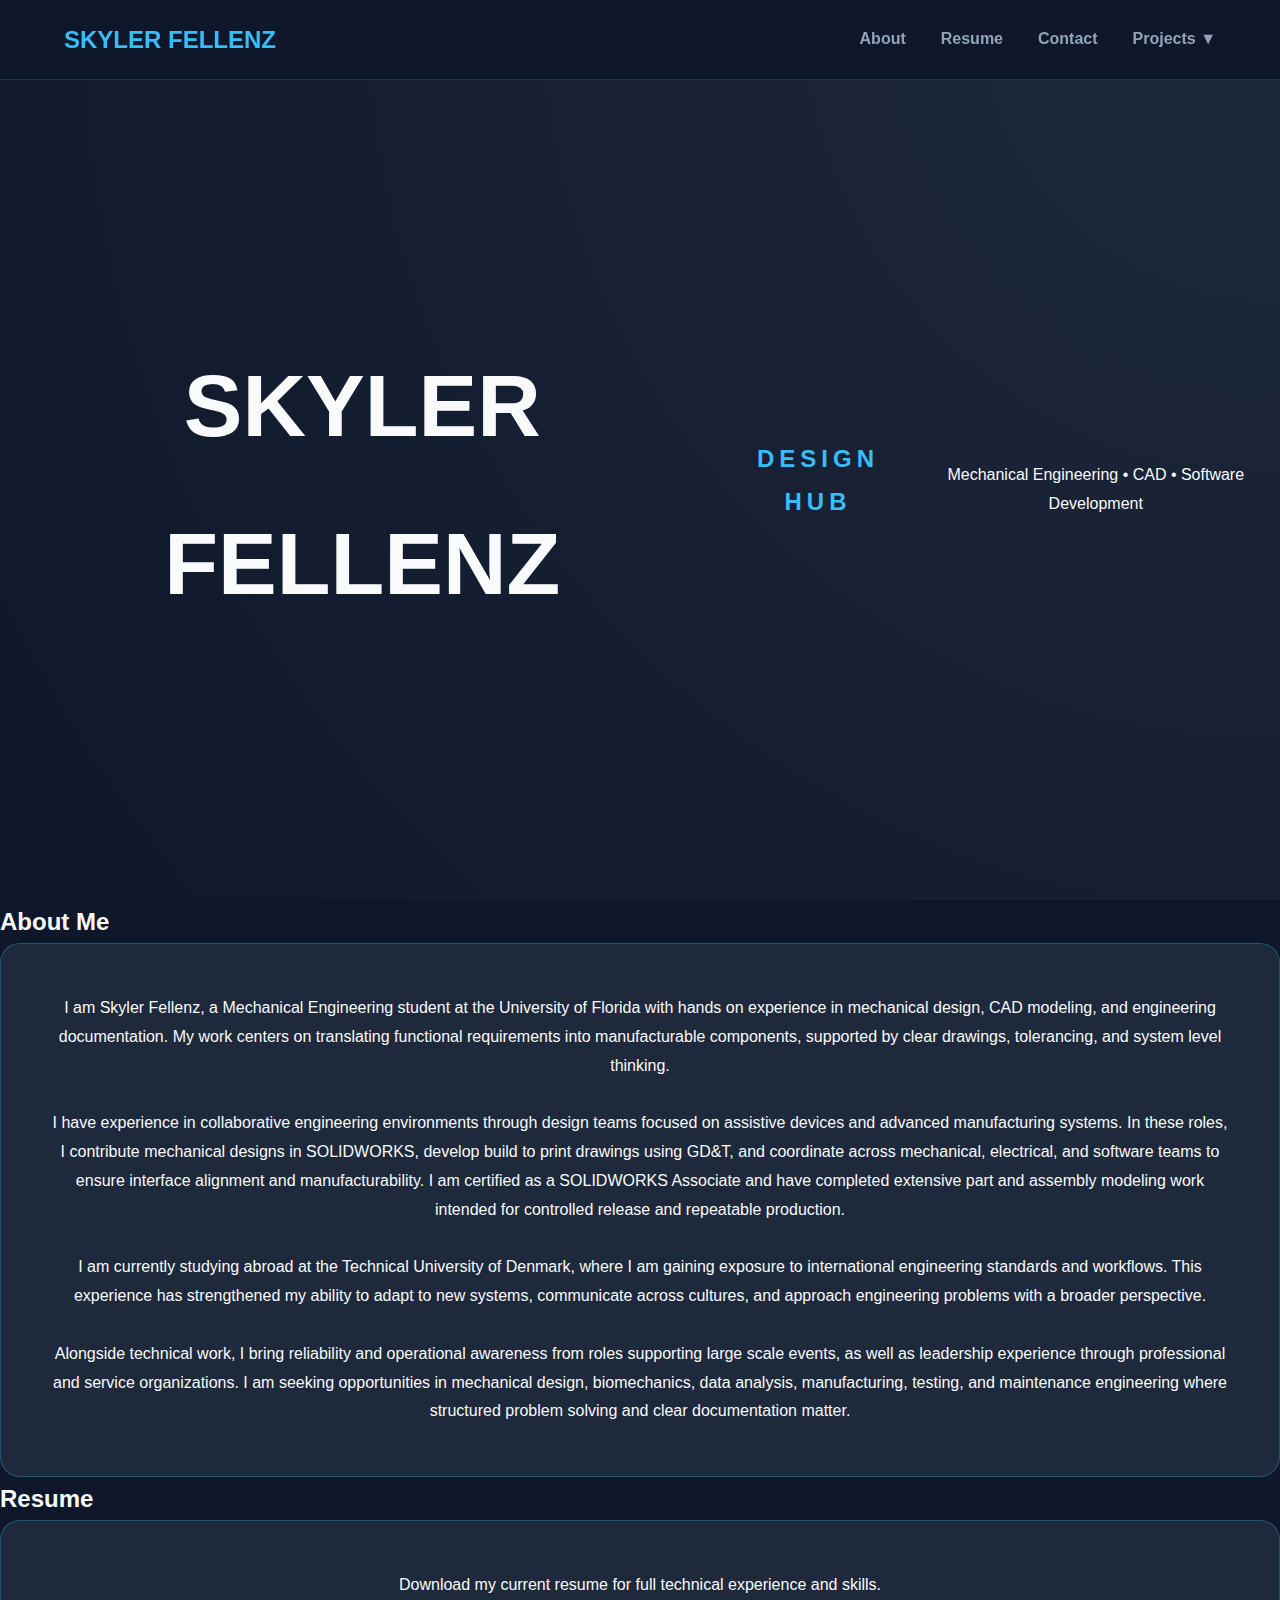
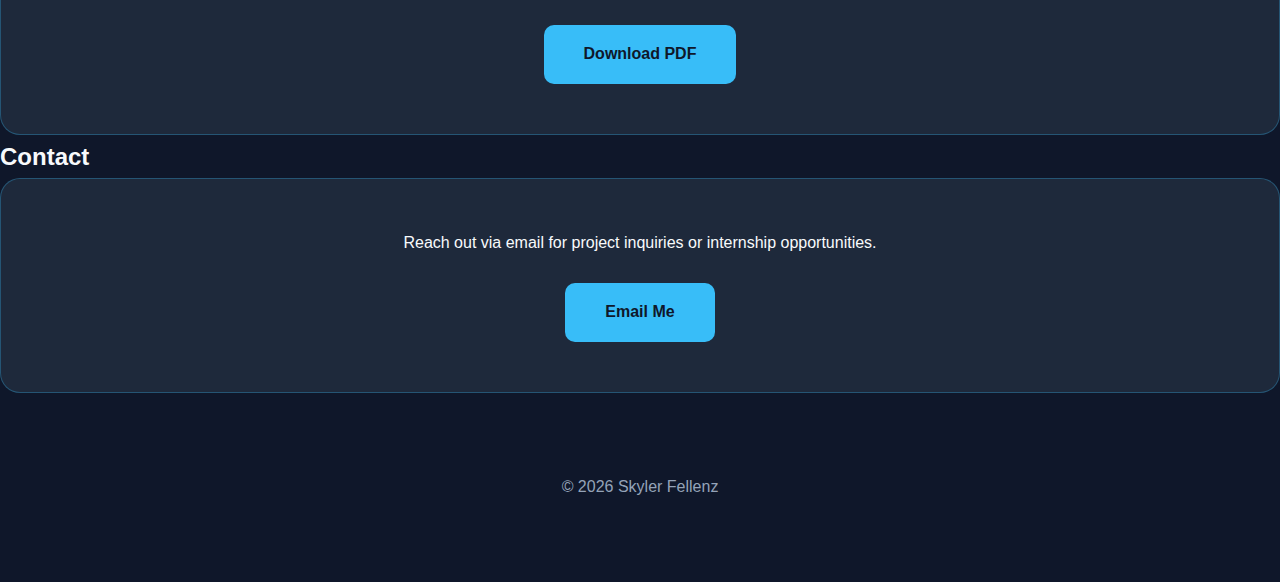
<file: index.html>
<!DOCTYPE html>
<html lang="en">
<head>
    <meta charset="UTF-8">
    <title>Skyler Fellenz | Design Hub</title>
    <link rel="stylesheet" href="style.css">
</head>
<body>
    <header>
        <div class="brand-name"><a href="index.html">SKYLER FELLENZ</a></div>
        <nav>
            <ul class="nav-links">
                <li><a href="#about">About</a></li>
                <li><a href="#resume">Resume</a></li>
                <li><a href="#contact">Contact</a></li>
                <li class="dropdown">
                    <a href="#">Projects ▼</a>
                    <ul class="dropdown-menu">
                        <li><a href="coding.html">Coding <span class="status-label">(Coming Soon)</span></a></li>
                        <li><a href="eml2023.html">EML2023</a></li>
                        <li><a href="grip.html">GRiP <span class="status-label">(Coming Soon)</span></a></li>
                        <li><a href="iam3d.html">IAM3D <span class="status-label">(Coming Soon)</span></a></li>
                    </ul>
                </li>
            </ul>
        </nav>
    </header>

    <section class="hero">
        <h1>SKYLER FELLENZ</h1>
        <h2>DESIGN HUB</h2>
        <p>Mechanical Engineering • CAD • Software Development</p>
    </section>

    <section id="about" class="container">
        <h2 class="section-title">About Me</h2>
        <div class="file-card">
            <p>I am Skyler Fellenz, a Mechanical Engineering student at the University of Florida with hands on experience in mechanical design, CAD modeling, and engineering documentation. My work centers on translating functional requirements into manufacturable components, supported by clear drawings, tolerancing, and system level thinking.<br><br>
            
            I have experience in collaborative engineering environments through design teams focused on assistive devices and advanced manufacturing systems. In these roles, I contribute mechanical designs in SOLIDWORKS, develop build to print drawings using GD&T, and coordinate across mechanical, electrical, and software teams to ensure interface alignment and manufacturability. I am certified as a SOLIDWORKS Associate and have completed extensive part and assembly modeling work intended for controlled release and repeatable production.<br><br>

            I am currently studying abroad at the Technical University of Denmark, where I am gaining exposure to international engineering standards and workflows. This experience has strengthened my ability to adapt to new systems, communicate across cultures, and approach engineering problems with a broader perspective.<br><br>

            Alongside technical work, I bring reliability and operational awareness from roles supporting large scale events, as well as leadership experience through professional and service organizations. I am seeking opportunities in mechanical design, biomechanics, data analysis, manufacturing, testing, and maintenance engineering where structured problem solving and clear documentation matter.</p>
        </div>
    </section>

    <section id="resume" class="container">
        <h2 class="section-title">Resume</h2>
        <div class="file-card">
            <p>Download my current resume for full technical experience and skills.</p>
            <a href="resume.pdf" class="btn-download" download>Download PDF</a>
        </div>
    </section>

    <section id="contact" class="container">
        <h2 class="section-title">Contact</h2>
        <div class="file-card">
            <p>Reach out via email for project inquiries or internship opportunities.</p>
            <a href="mailto:skyfellenzjobs@gmail.com" class="btn-download">Email Me</a>
        </div>
    </section>
    <footer>&copy; 2026 Skyler Fellenz</footer>
</body>
</html>
</file>
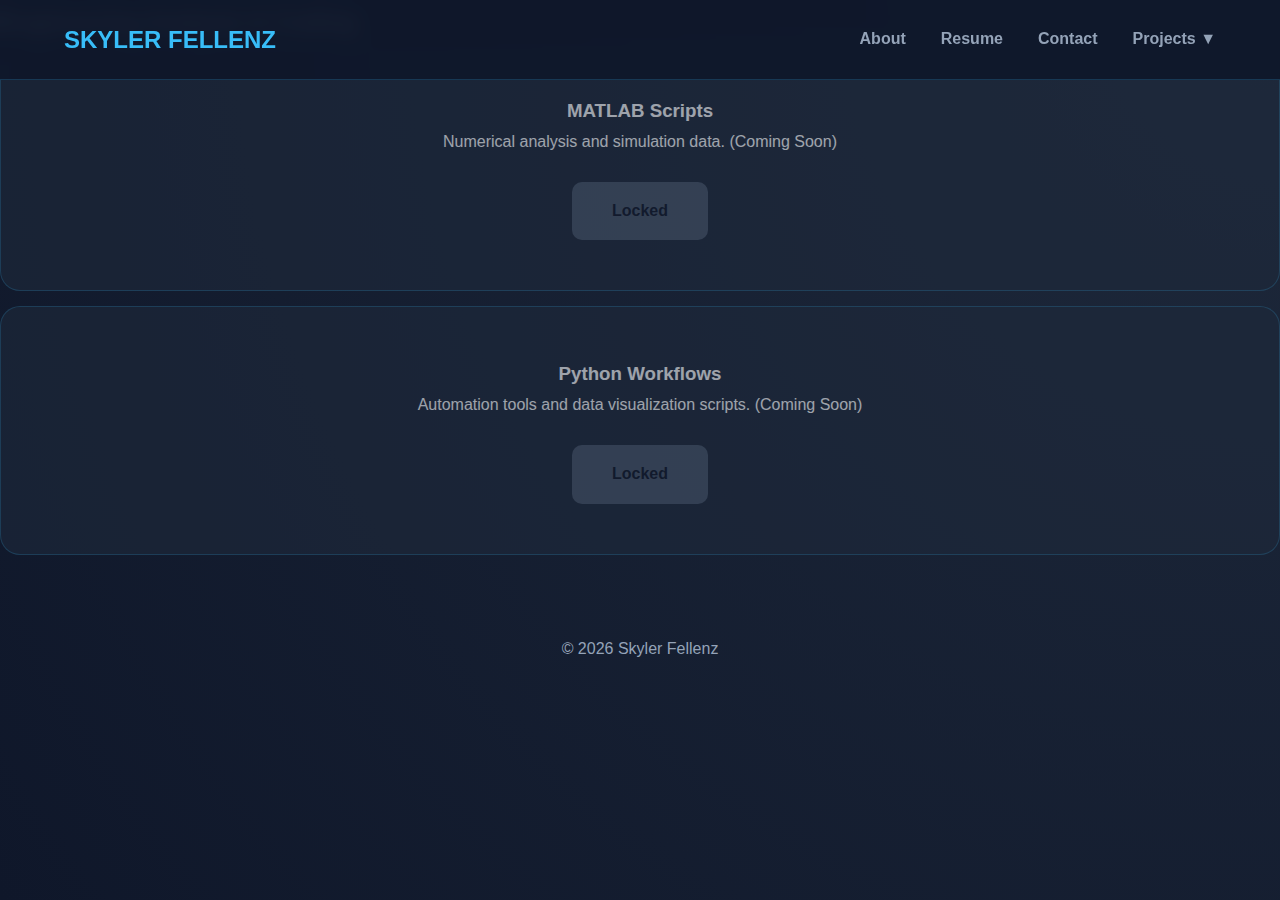
<file: coding.html>
<!DOCTYPE html>
<html lang="en">
<head>
    <meta charset="UTF-8">
    <title>Coding | Skyler Fellenz</title>
    <link rel="stylesheet" href="style.css">
</head>
<body>
    <header>
        <div class="brand-name"><a href="index.html">SKYLER FELLENZ</a></div>
        <nav><ul class="nav-links">
            <li><a href="index.html#about">About</a></li>
            <li><a href="index.html#resume">Resume</a></li>
            <li><a href="index.html#contact">Contact</a></li>
            <li class="dropdown">
                <a href="#">Projects ▼</a>
                <ul class="dropdown-menu">
                    <li><a href="coding.html">Coding</a></li>
                    <li><a href="eml2023.html">EML2023</a></li>
                    <li><a href="grip.html">GRiP</a></li>
                    <li><a href="iam3d.html">IAM3D</a></li>
                </ul>
            </li>
        </ul></nav>
    </header>

    <div class="container">
        <h2 class="section-title">Engineering Analysis & Coding</h2>
        <div class="file-grid" style="display: flex; flex-direction: column; gap: 15px;">
            <div class="file-card" style="opacity: 0.6;">
                <h3>MATLAB Scripts</h3>
                <p>Numerical analysis and simulation data. (Coming Soon)</p>
                <a href="#" class="btn-download" style="background: #475569; cursor: not-allowed;">Locked</a>
            </div>
            <div class="file-card" style="opacity: 0.6;">
                <h3>Python Workflows</h3>
                <p>Automation tools and data visualization scripts. (Coming Soon)</p>
                <a href="#" class="btn-download" style="background: #475569; cursor: not-allowed;">Locked</a>
            </div>
        </div>
    </div>
    <footer>&copy; 2026 Skyler Fellenz</footer>
</body>
</html>
</file>
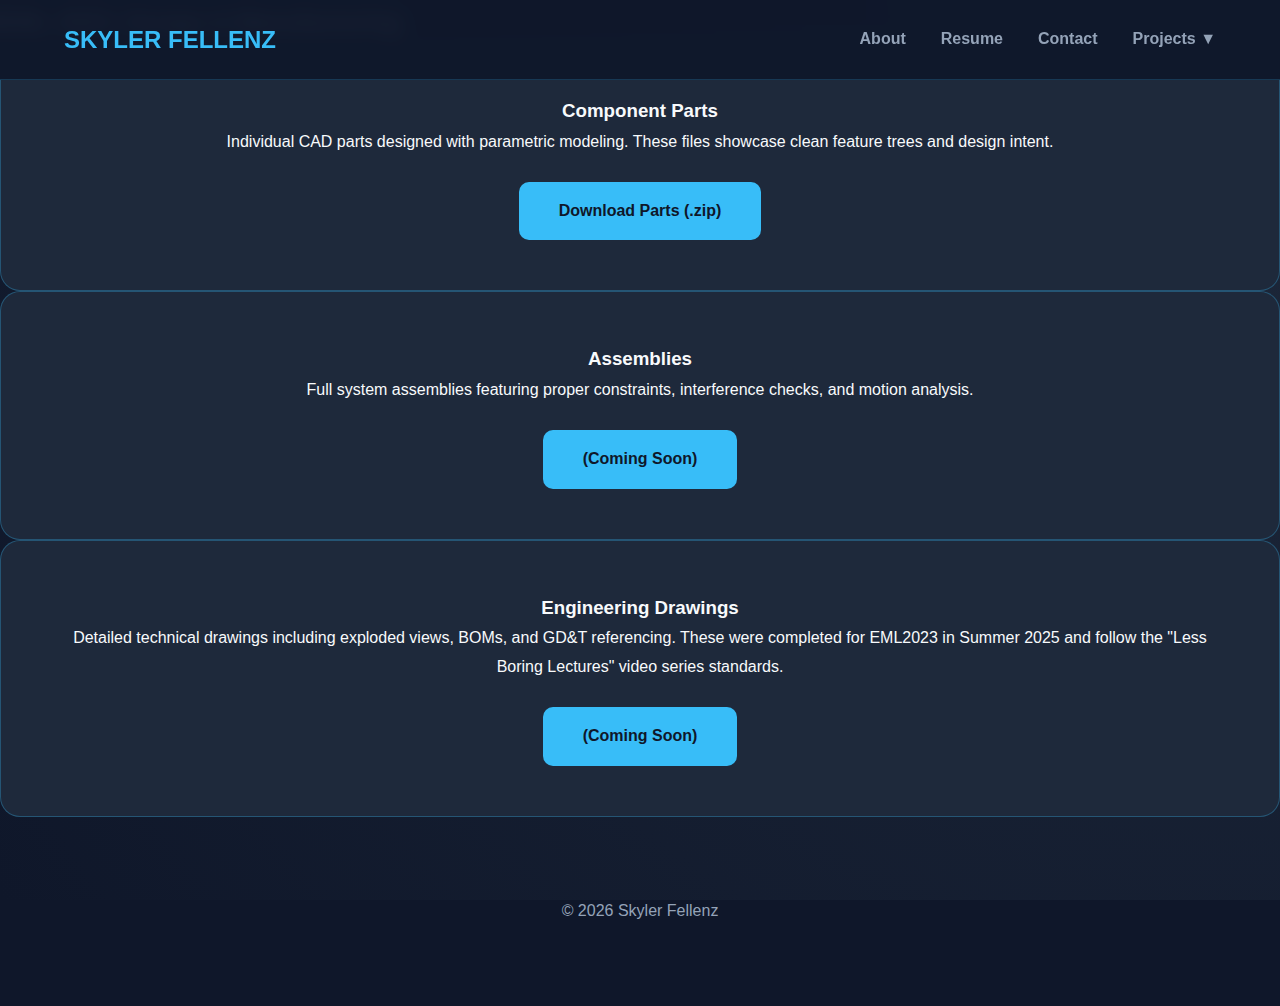
<file: eml2023.html>
<!DOCTYPE html>
<html lang="en">
<head>
    <meta charset="UTF-8">
    <title>EML2023 | Skyler Fellenz</title>
    <link rel="stylesheet" href="style.css">
</head>
<body>
    <header>
        <div class="brand-name"><a href="index.html">SKYLER FELLENZ</a></div>
        <nav>
            <ul class="nav-links">
                <li><a href="index.html#about">About</a></li>
                <li><a href="index.html#resume">Resume</a></li>
                <li><a href="index.html#contact">Contact</a></li>
                <li class="dropdown">
                    <a href="#">Projects ▼</a>
                    <ul class="dropdown-menu">
                        <li><a href="coding.html">Coding <span class="status-label">(Coming Soon)</span></a></li>
                        <li><a href="eml2023.html">EML2023</a></li>
                        <li><a href="grip.html">GRiP <span class="status-label">(Coming Soon)</span></a></li>
                        <li><a href="iam3d.html">IAM3D <span class="status-label">(Coming Soon)</span></a></li>
                    </ul>
                </li>
            </ul>
        </nav>
    </header>

    <div class="container">
        <h2 class="section-title">EML 2023: Design & Manufacturing</h2>
        
        <div class="file-card">
            <h3>Component Parts</h3>
            <p>Individual CAD parts designed with parametric modeling. These files showcase clean feature trees and design intent.</p>
            <a href="cad_files/parts_package.zip" class="btn-download" download>Download Parts (.zip)</a>
        </div>

        <div class="file-card card-disabled">
            <h3>Assemblies</h3>
            <p>Full system assemblies featuring proper constraints, interference checks, and motion analysis.</p>
            <a href="#" class="btn-download btn-coming-soon">(Coming Soon)</a>
        </div>

        <div class="file-card card-disabled">
            <h3>Engineering Drawings</h3>
            <p>Detailed technical drawings including exploded views, BOMs, and GD&T referencing. These were completed for EML2023 in Summer 2025 and follow the "Less Boring Lectures" video series standards.</p>
            <a href="#" class="btn-download btn-coming-soon">(Coming Soon)</a>
        </div>
    </div>
    <footer>&copy; 2026 Skyler Fellenz</footer>
</body>
</html>
</file>
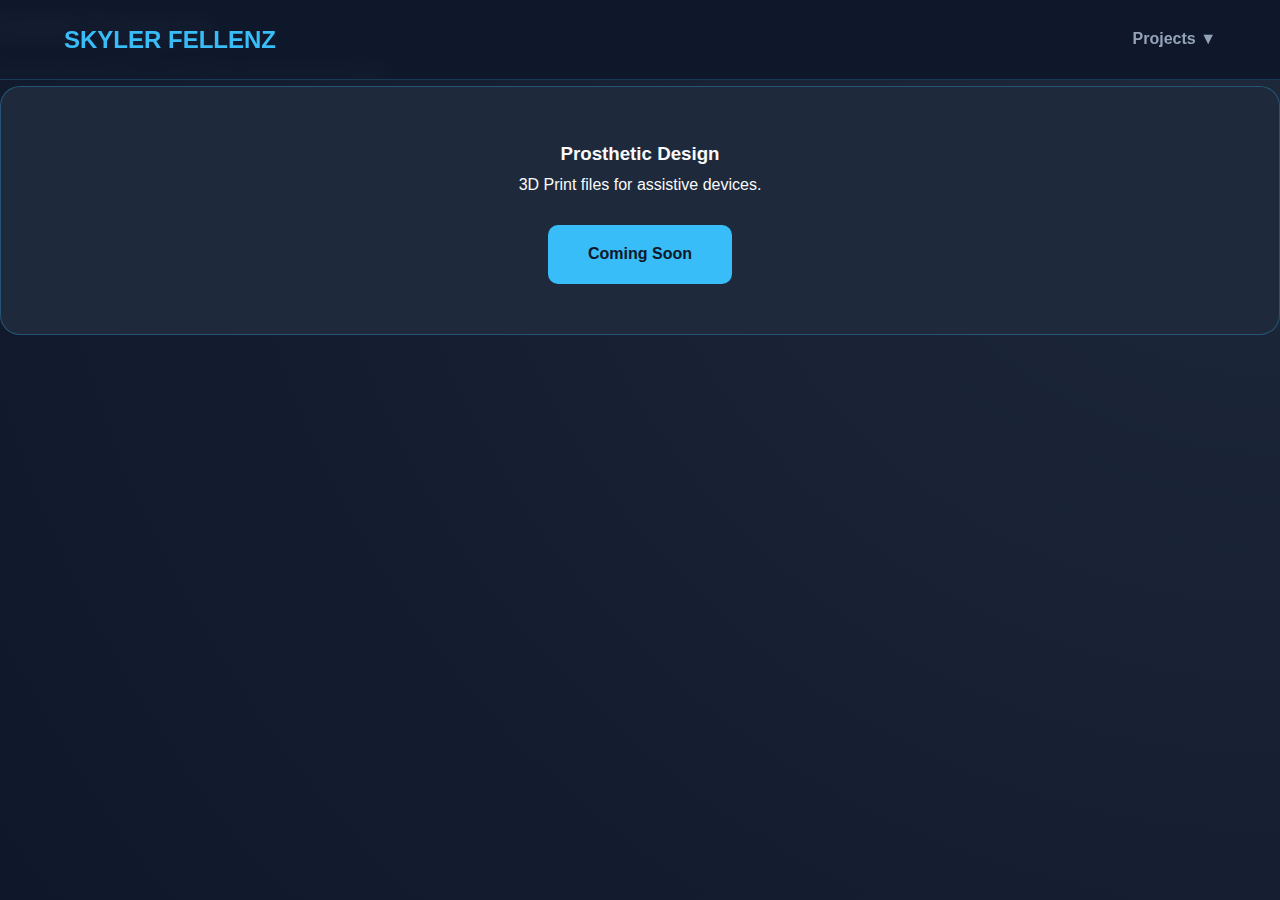
<file: GRiP.html>
<!DOCTYPE html>
<html lang="en">
<head>
    <meta charset="UTF-8">
    <meta name="viewport" content="width=device-width, initial-scale=1.0">
    <title>GRiP Projects</title>
    <link rel="stylesheet" href="style.css">
</head>
<body>
    <header>
        <div class="brand-name"><a href="index.html">SKYLER FELLENZ</a></div>
        <nav><ul class="nav-links"><li class="dropdown"><a href="#">Projects ▼</a><ul class="dropdown-menu"><li><a href="coding.html">Coding</a></li><li><a href="eml2023.html">EML2023</a></li><li><a href="grip.html">GRiP</a></li><li><a href="iam3d.html">IAM3D</a></li></ul></li></ul></nav>
    </header>
    <div class="container">
        <h1>GRiP Projects</h1>
        <p>Generational Relief in Prosthetics research and design.</p>
        <div class="file-grid">
            <div class="file-card">
                <h3>Prosthetic Design</h3>
                <p>3D Print files for assistive devices.</p>
                <a href="#" class="btn-download">Coming Soon</a>
            </div>
        </div>
    </div>
</body>
</html>
</file>
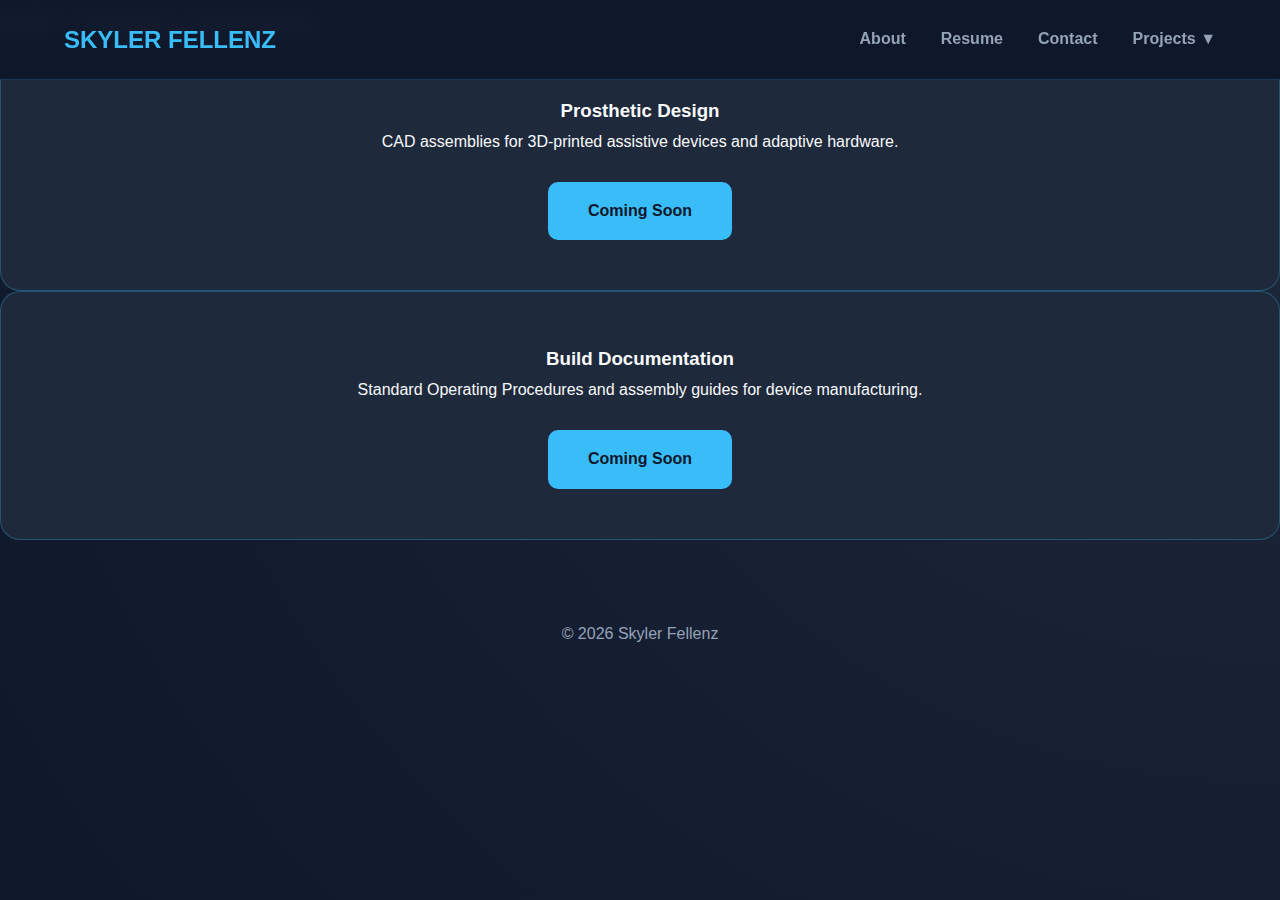
<file: grip.html>
<!DOCTYPE html>
<html lang="en">
<head>
    <meta charset="UTF-8">
    <title>GRiP | Skyler Fellenz</title>
    <link rel="stylesheet" href="style.css">
</head>
<body>
    <header>
        <div class="brand-name"><a href="index.html">SKYLER FELLENZ</a></div>
        <nav>
            <ul class="nav-links">
                <li><a href="index.html#about">About</a></li>
                <li><a href="index.html#resume">Resume</a></li>
                <li><a href="index.html#contact">Contact</a></li>
                <li class="dropdown">
                    <a href="#">Projects ▼</a>
                    <ul class="dropdown-menu">
                        <li><a href="coding.html">Coding <span class="status-label">(Coming Soon)</span></a></li>
                        <li><a href="eml2023.html">EML2023</a></li>
                        <li><a href="grip.html">GRiP <span class="status-label">(Coming Soon)</span></a></li>
                        <li><a href="iam3d.html">IAM3D <span class="status-label">(Coming Soon)</span></a></li>
                    </ul>
                </li>
            </ul>
        </nav>
    </header>

    <div class="container">
        <h2 class="section-title">GRiP: Assistive Technology</h2>
        
        <div class="file-card card-disabled">
            <h3>Prosthetic Design</h3>
            <p>CAD assemblies for 3D-printed assistive devices and adaptive hardware.</p>
            <a href="#" class="btn-download btn-coming-soon">Coming Soon</a>
        </div>

        <div class="file-card card-disabled">
            <h3>Build Documentation</h3>
            <p>Standard Operating Procedures and assembly guides for device manufacturing.</p>
            <a href="#" class="btn-download btn-coming-soon">Coming Soon</a>
        </div>
    </div>
    <footer>&copy; 2026 Skyler Fellenz</footer>
</body>
</html>
</file>
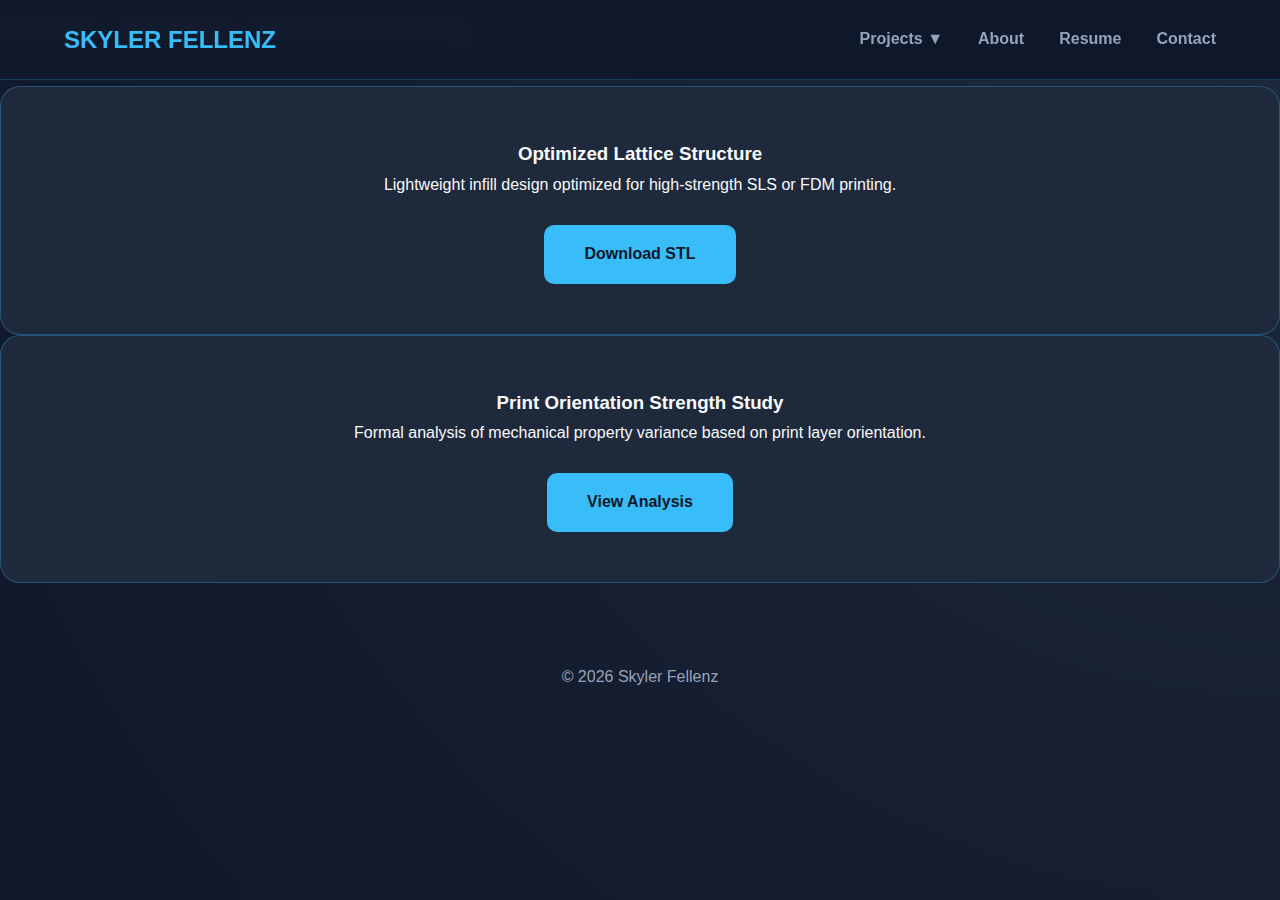
<file: iam3d.html>
<!DOCTYPE html>
<html lang="en">
<head>
    <meta charset="UTF-8">
    <meta name="viewport" content="width=device-width, initial-scale=1.0">
    <title>IAM3D | Skyler Fellenz</title>
    <link rel="stylesheet" href="style.css">
</head>
<body>
    <header>
        <div class="brand-name"><a href="index.html">SKYLER FELLENZ</a></div>
        <nav>
            <ul class="nav-links">
                <li class="dropdown">
                    <a href="#">Projects ▼</a>
                    <ul class="dropdown-menu">
                        <li><a href="coding.html">Coding</a></li>
                        <li><a href="eml2023.html">EML2023</a></li>
                        <li><a href="grip.html">GRiP</a></li>
                        <li><a href="iam3d.html">IAM3D</a></li>
                    </ul>
                </li>
                <li><a href="index.html#about">About</a></li>
                <li><a href="index.html#resume">Resume</a></li>
                <li><a href="index.html#contact">Contact</a></li>
            </ul>
        </nav>
    </header>

    <div class="container">
        <h1>IAM3D: Additive Manufacturing</h1>
        <p>Research and development focused on 3D printing optimization and complex geometries.</p>
        
        <div class="file-grid">
            <div class="file-card">
                <h3>Optimized Lattice Structure</h3>
                <p>Lightweight infill design optimized for high-strength SLS or FDM printing.</p>
                <a href="cad_files/iam3d/lattice_part.stl" class="btn-download" download>Download STL</a>
            </div>

            <div class="file-card">
                <h3>Print Orientation Strength Study</h3>
                <p>Formal analysis of mechanical property variance based on print layer orientation.</p>
                <a href="cad_files/iam3d/orientation_study.pdf" class="btn-download" target="_blank">View Analysis</a>
            </div>
        </div>
    </div>
    <footer><p>&copy; 2026 Skyler Fellenz</p></footer>
</body>
</html>
</file>
<file: style.css>
:root {
    --bg-navy: #0f172a;
    --bg-accent: #1e293b;
    --sky-blue: #38bdf8;
    --text-main: #f8fafc;
    --text-dim: #94a3b8;
}

* { box-sizing: border-box; margin: 0; padding: 0; }

html { scroll-behavior: smooth; scroll-padding-top: 100px; }

body {
    background: var(--bg-navy);
    background-image: radial-gradient(circle at top right, var(--bg-accent), var(--bg-navy));
    background-attachment: fixed;
    color: var(--text-main);
    font-family: 'Inter', sans-serif;
    line-height: 1.8; /* Increased line height to stop text smashing */
}

header {
    height: 80px;
    display: flex;
    justify-content: space-between;
    align-items: center;
    padding: 0 5%;
    position: fixed;
    top: 0;
    width: 100%;
    z-index: 1000;
    background: rgba(15, 23, 42, 0.95);
    backdrop-filter: blur(10px);
    border-bottom: 1px solid rgba(56, 189, 248, 0.2);
}

.brand-name a { color: var(--sky-blue) !important; font-weight: 800; text-decoration: none; font-size: 1.5rem; }

/* FIXING THE SMASHED DROPDOWN */
.nav-links { display: flex; gap: 35px; list-style: none; }
.nav-links a { color: var(--text-dim); text-decoration: none; font-weight: 600; font-size: 1rem; }

.dropdown { position: relative; }
.dropdown-menu {
    position: absolute;
    top: 50px; /* Space it below the nav link */
    left: 0;
    background: var(--bg-accent);
    display: none;
    list-style: none;
    padding: 15px 0;
    min-width: 180px;
    border: 1px solid var(--sky-blue);
    border-radius: 8px;
    box-shadow: 0 10px 25px rgba(0,0,0,0.5);
}
.dropdown:hover .dropdown-menu { display: block; }
.dropdown-menu li { padding: 5px 20px; }
.dropdown-menu li a { color: var(--text-main); display: block; padding: 8px 0; }

/* FIXING THE HERO SIZE */
.hero { 
    height: 100vh; /* This forces it to take the full screen height */
    display: flex; 
    justify-content: center; 
    align-items: center; 
    text-align: center; 
    padding-top: 80px;
}
.hero h1 { font-size: clamp(3rem, 10vw, 5.5rem); font-weight: 800; margin-bottom: 10px; }
.hero h2 { color: var(--sky-blue); letter-spacing: 5px; font-size: 1.5rem; margin-bottom: 20px; }

/* SPACING OUT SECTIONS */
.content-section { padding: 120px 10%; max-width: 1100px; margin: 0 auto; }
.about-text p { margin-bottom: 30px; }

.file-card {
    background: var(--bg-accent);
    padding: 50px; /* Bigger boxes */
    border-radius: 20px;
    border: 1px solid rgba(56, 189, 248, 0.3);
    text-align: center;
}

.btn-download {
    display: inline-block;
    background: var(--sky-blue);
    color: #0f172a !important;
    padding: 15px 40px;
    border-radius: 10px;
    text-decoration: none;
    font-weight: 800;
    margin-top: 25px;
}

footer { padding: 80px 0; text-align: center; color: var(--text-dim); }
</file>
